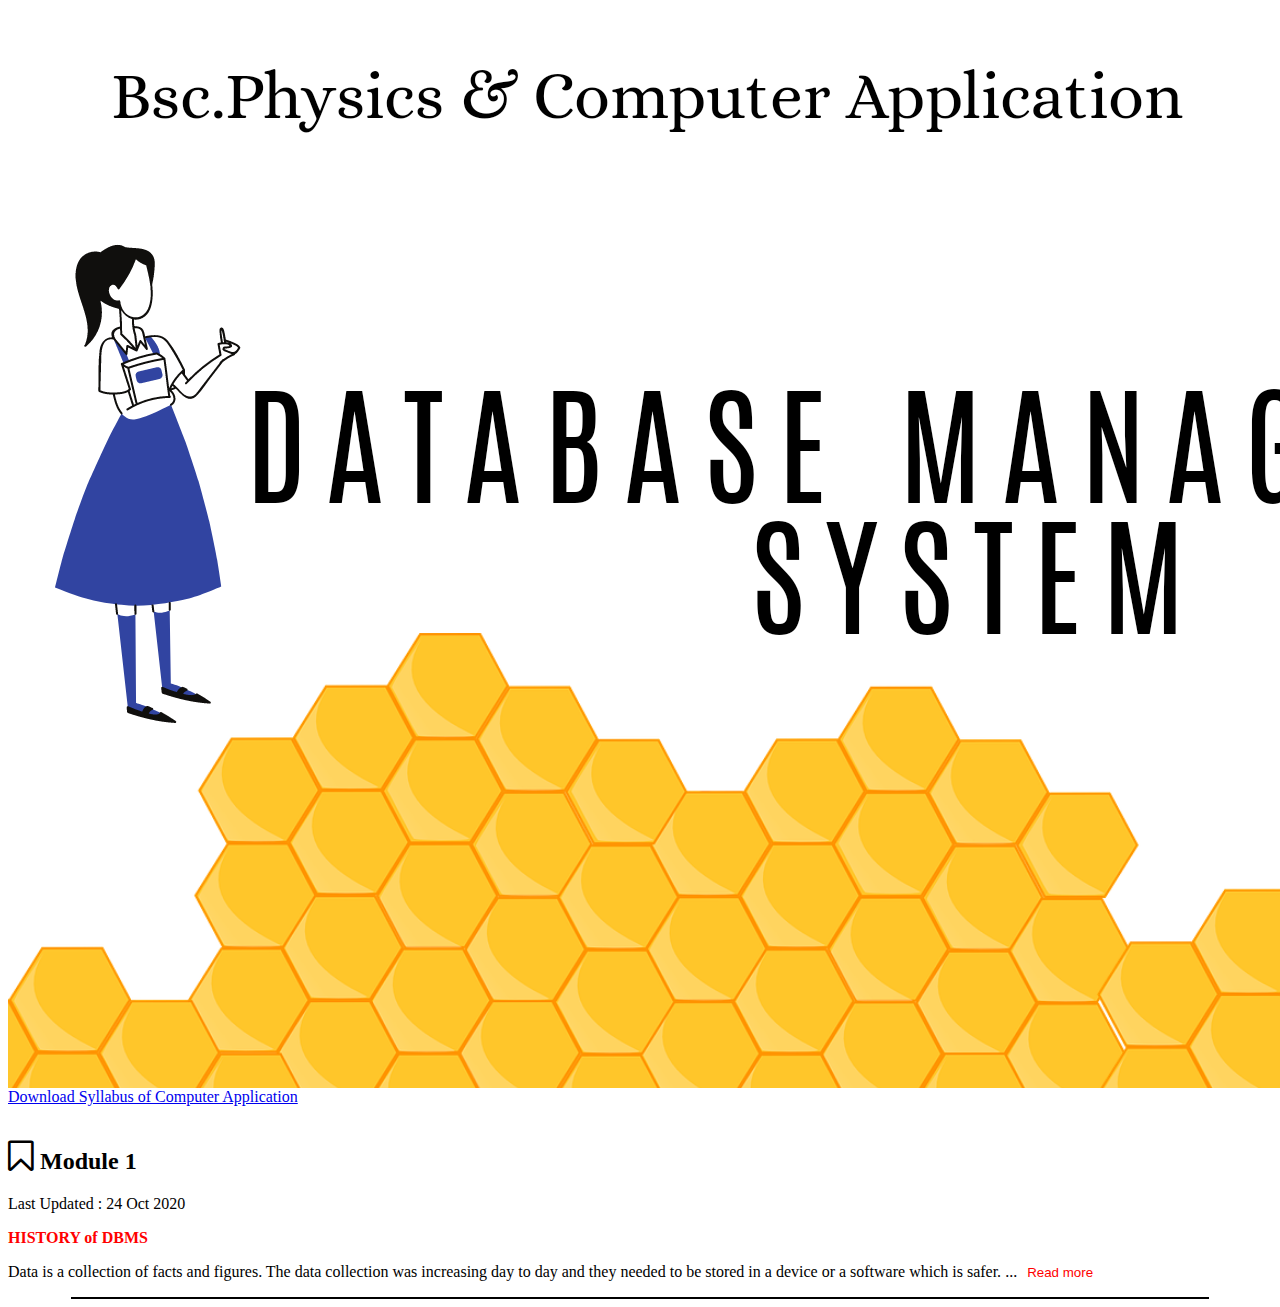
<file: index.html>
<html lang="en">

<head>
  <meta charset="UTF-8">
  <meta name="viewport" content="width=device-width, initial-scale=1.0">
  <title>Psc</title>
  <!--Bootstrap-->
  <link rel="stylesheet" href="https://cdn.jsdelivr.net/npm/bootstrap@4.5.3/dist/css/bootstrap.min.css"
    integrity="sha384-TX8t27EcRE3e/ihU7zmQxVncDAy5uIKz4rEkgIXeMed4M0jlfIDPvg6uqKI2xXr2" crossorigin="anonymous">
  <!--icons-->
  <link rel="stylesheet" href="https://cdnjs.cloudflare.com/ajax/libs/font-awesome/4.7.0/css/font-awesome.min.css">
  <!--css-->
  <link href="assets/css/style.css" type="text/css" rel="stylesheet">
</head>

<body>
  <header>
    <div id="carouselExampleSlidesOnly" class="carousel slide" data-ride="carousel">
      <div class="carousel-inner">
        <div class="carousel-item active">
          <img class="d-block w-100" src="assets/images/background.png" alt="First slide">
        </div>
      </div>
  </header>
  <div class="container">
    <!--.....................................................................................................-->

    <!--module1-->
<a href="assets/pdf/Computer syllabus PCA 2020.pdf" class="btn btn-success mt-2">Download Syllabus of Computer Application</a>
    <div class="card contents" data-city="module1">
      <h2><i class="fa fa-bookmark-o" style="font-size:36px"></i> Module 1</h2>
      <p>Last Updated : 24 Oct 2020</p>
      <p><b class="red">HISTORY of DBMS </b></p>
      <p>
        Data is a collection of facts and figures. The data collection was increasing day to day and they needed to be
        stored in a device or a software which is safer.
        <span class="dots">...</span>
        <span class="more" style="display: none;">
          Charles Bachman was the first person to develop the Integrated Data Store (IDS) which was based on network
          data model for which he was inaugurated with the Turing Award (The most prestigious award which is equivalent
          to Nobel prize in the field of Computer Science.). It was developed in early 1960’s.

          In the late 1960’s, IBM (International Business Machines Corporation) developed the Integrated Management
          Systems which is the standard database system used till date in many places. It was developed based on the
          hierarchical database model. It was during the year 1970 that the relational database model was developed by
          Edgar Codd. Many of the database models we use today are relational based. It was considered the standardized
          database model from then.

          The relational model was still in use by many people in the market.Later during the same decade (1980’s), IBM
          developed the Structured Query Language (SQL) as a part of R project. It was declared as a standard language
          for the queries by ISO and ANSI. The Transaction Management Systems for processing transactions was also
          developed by James Gray for which he was felicitated the Turing Award.

          Further, there were many other models with rich features like complex queries, datatypes to insert images and
          many others. The Internet Age has perhaps influenced the data models much more. Data models were developed
          using object oriented programming features, embedding with scripting languages like Hyper Text Markup Language
          (HTML) for queries. With humongous data being available online, DBMS is gaining more significance day by day.


          <br>
          <b>Database </b> is a collection of related data and data is a collection of facts and figures that can be
          processed
          to produce information.
          <br>
          Mostly data represents recordable facts. Data aids in producing information, which is based on facts. For
          example, if we have data about marks obtained by all students, we can then conclude about toppers and average
          marks.
          <br>
          <b>A Database Management </b> system stores data in such a way that it becomes easier to retrieve, manipulate,
          and
          produce information.
          <br><br>

          <b class="red"> CHARACTERISTICS</b><br><br>
          Traditionally, data was organized in file formats. DBMS was a new concept then, and all the research was done
          to make it overcome the deficiencies in traditional style of data management. A modern DBMS has the following
          characteristics <br><br>

          <b>1. Real-world entity</b><br> A modern DBMS is more realistic and uses real-world entities to design its
          architecture.
          It uses the behavior and attributes too. For example, a school database may use students as an entity and
          their age as an attribute.<br>

          <b>2. Relation-based tables</b><br> DBMS allows entities and relations among them to form tables. A user can
          understand
          the architecture of a database just by looking at the table names.<br>

          <b>3.Isolation of data and application</b><br> A database system is entirely different than its data. A
          database is an
          active entity, whereas data is said to be passive, on which the database works and organizes. DBMS also stores
          metadata, which is data about data, to ease its own process.<br>

          <b>4.Less redundancy</b><br> DBMS follows the rules of normalization, which splits a relation when any of its
          attributes
          is having redundancy in values. Normalization is a mathematically rich and scientific process that reduces
          data redundancy.<br>

          <b>5.Consistency</b> <br> Consistency is a state where every relation in a database remains consistent. There
          exist
          methods and techniques, which can detect attempt of leaving database in inconsistent state. A DBMS can provide
          greater consistency as compared to earlier forms of data storing applications like file-processing
          systems.<br>

          <b>6.Query Language</b><br> DBMS is equipped with query language, which makes it more efficient to retrieve
          and
          manipulate data. A user can apply as many and as different filtering options as required to retrieve a set of
          data. Traditionally it was not possible where file-processing system was used.<br>

          <b>7.ACID Properties</b> <br> DBMS follows the concepts of Atomicity, Consistency, Isolation, and Durability
          (normally
          shortened as ACID). These concepts are applied on transactions, which manipulate data in a database. ACID
          properties help the database stay healthy in multi-transactional environments and in case of failure.<br>

          <b>8.Multiuser and Concurrent Access</b><br> DBMS supports multi-user environment and allows them to access
          and
          manipulate data in parallel. Though there are restrictions on transactions when users attempt to handle the
          same data item, but users are always unaware of them.<br>

          <b>9.Multiple views</b><br> DBMS offers multiple views for different users. A user who is in the Sales
          department will
          have a different view of database than a person working in the Production department. This feature enables the
          users to have a concentrate view of the database according to their requirements.<br>

          <b>10.Security</b><br> Features like multiple views offer security to some extent where users are unable to
          access data of
          other users and departments. DBMS offers methods to impose constraints while entering data into the database
          and retrieving the same at a later stage. DBMS offers many different levels of security features, which
          enables multiple users to have different views with different features. For example, a user in the Sales
          department cannot see the data that belongs to the Purchase department. Additionally, it can also be managed
          how much data of the Sales department should be displayed to the user. Since a DBMS is not saved on the disk
          as traditional file systems, it is very hard for miscreants to break the code.<br><br>


          <b class="red">USERS</b><br><br>
          A typical DBMS has users with different rights and permissions who use it for different purposes. Some users
          retrieve data and some back it up. The users of a DBMS can be broadly categorized as follows<br><br>
          <img src="assets/images/dbms_users.png" class="img-fluid rounded mx-auto d-block"><br><br>

          <b>1.Administrators</b> <br> Administrators maintain the DBMS and are responsible for administrating the
          database. They
          are responsible to look after its usage and by whom it should be used. They create access profiles for users
          and apply limitations to maintain isolation and force security. Administrators also look after DBMS resources
          like system license, required tools, and other software and hardware related maintenance.<br>

          <b>2.Designers</b> <br> Designers are the group of people who actually work on the designing part of the
          database. They
          keep a close watch on what data should be kept and in what format. They identify and design the whole set of
          entities, relations, constraints, and views.<br>

          <b>3.End Users</b> <br> End users are those who actually reap the benefits of having a DBMS. End users can
          range from
          simple viewers who pay attention to the logs or market rates to sophisticated users such as business
          analysts.<br><br>

          <b class="red">ARCHITECTURE</b>
          <br>
          <br>
          The design of a DBMS depends on its architecture. It can be centralized or decentralized or hierarchical. The
          architecture of a DBMS can be seen as either single tier or multi-tier. An n-tier architecture divides the
          whole system into related but independent n modules, which can be independently modified, altered, changed, or
          replaced.<br>

          In 1-tier architecture, the DBMS is the only entity where the user directly sits on the DBMS and uses it. Any
          changes done here will directly be done on the DBMS itself. It does not provide handy tools for end-users.
          Database designers and programmers normally prefer to use single-tier architecture.<br>

          If the architecture of DBMS is 2-tier, then it must have an application through which the DBMS can be
          accessed. Programmers use 2-tier architecture where they access the DBMS by means of an application. Here the
          application tier is entirely independent of the database in terms of operation, design, and
          programming.<br><br>

          <b class="blue">3 TIER ARCHITECTURE</b><br>
          A 3-tier architecture separates its tiers from each other based on the complexity of the users and how they
          use the data present in the database. It is the most widely used architecture to design a DBMS.
          <br><br>


          <img src="assets/images/dbms_architecture.png" class="img-fluid rounded mx-auto d-block"><br><br>

          <b>1.Database (Data) Tier </b><br> At this tier, the database resides along with its query processing
          languages. We also
          have the relations that define the data and their constraints at this level.<br>

          <b>2.Application (Middle) Tier </b><br> At this tier reside the application server and the programs that
          access the
          database. For a user, this application tier presents an abstracted view of the database. End-users are unaware
          of any existence of the database beyond the application. At the other end, the database tier is not aware of
          any other user beyond the application tier. Hence, the application layer sits in the middle and acts as a
          mediator between the end-user and the database.<br>

          <b>3.User (Presentation) Tier </b><br> End-users operate on this tier and they know nothing about any
          existence of the
          database beyond this layer. At this layer, multiple views of the database can be provided by the application.
          All views are generated by applications that reside in the application tier.<br><br>

          Multiple-tier database architecture is highly modifiable, as almost all its components are independent and can
          be changed independently.<br><br>

          <b class="red">DATA MODELS</b><br><br>
          Data models define how the logical structure of a database is modeled. Data Models are fundamental entities to
          introduce abstraction in a DBMS. Data models define how data is connected to each other and how they are
          processed and stored inside the system.<br>

          The very first data model could be flat data-models, where all the data used are to be kept in the same plane.
          Earlier data models were not so scientific, hence they were prone to introduce lots of duplication and update
          anomalies<br><br>

          <b class="blue">
            Entity-Relationship Model
          </b>
          <br>
          Entity-Relationship (ER) Model is based on the notion of real-world entities and relationships among them.
          While formulating real-world scenario into the database model, the ER Model creates entity set, relationship
          set, general attributes and constraints.<br>

          ER Model is best used for the conceptual design of a database.<br>

          ER Model is based on<br><br>

          1.Entities and their attributes.<br>

          2.Relationships among entities.<br><br>


          <img src="assets/images/er_model_intro.png" class="img-fluid rounded mx-auto d-block"><br><br>

          <b>1.Entity</b> <br> An entity in an ER Model is a real-world entity having properties called attributes.
          Every attribute
          is defined by its set of values called domain. For example, in a school database, a student is considered as
          an entity. Student has various attributes like name, age, class, etc.<br>

          <b>2.Relationship</b> <br> The logical association among entities is called relationship. Relationships are
          mapped with
          entities in various ways. Mapping cardinalities define the number of association between two entities.<br><br>

          Mapping cardinalities <br><br>

          1.one to one<br>
          2.one to many<br>
          3.many to one<br>
          4.many to many<br><br>
          <b class="blue">Relational Model</b><br>
          The most popular data model in DBMS is the Relational Model. It is more scientific a model than others. This
          model is based on first-order predicate logic and defines a table as an n-ary relation.<br><br>

          <img src="assets/images/relational_model_table.png" class="img-fluid rounded mx-auto d-block"><br><br>

          The main highlights of this model are <br><br>

          Data is stored in tables called relations.<br>
          Relations can be normalized.<br>
          In normalized relations, values saved are atomic values.<br>
          Each row in a relation contains a unique value.<br>
          Each column in a relation contains values from a same domain.<br><br>


          <b class="red">DATABASE SCHEMA </b><br><br>
          A database schema is the skeleton structure that represents the logical view of the entire database. It
          defines how the data is organized and how the relations among them are associated. It formulates all the
          constraints that are to be applied on the data.<br>

          A database schema defines its entities and the relationship among them. It contains a descriptive detail of
          the database, which can be depicted by means of schema diagrams. It’s the database designers who design the
          schema to help programmers understand the database and make it useful.<br><br>

          <img src="assets/images/dbms_schemas.png" class="img-fluid rounded mx-auto d-block"><br><br>


          A database schema can be divided broadly into two categories <br><br>

          <b>1.Physical Database Schema </b><br> This schema pertains to the actual storage of data and its form of
          storage like
          files, indices, etc. It defines how the data will be stored in a secondary storage.<br>

          <b>2.Logical Database Schema </b><br> This schema defines all the logical constraints that need to be applied
          on the data
          stored. It defines tables, views, and integrity constraints.<br><br>

          <b class="blue">Database Instance</b><br>
          It is important that we distinguish these two terms individually. Database schema is the skeleton of database.
          It is designed when the database doesn't exist at all. Once the database is operational, it is very difficult
          to make any changes to it. A database schema does not contain any data or information.<br>

          A database instance is a state of operational database with data at any given time. It contains a snapshot of
          the database. Database instances tend to change with time. A DBMS ensures that its every instance (state) is
          in a valid state, by diligently following all the validations, constraints, and conditions that the database
          designers have imposed.<br><br>

          <b class="red">DATA INDEPENDANCE</b><br><br>
          If a database system is not multi-layered, then it becomes difficult to make any changes in the database
          system. Database systems are designed in multi-layers as we learnt earlier<br>
          A database system normally contains a lot of data in addition to users’ data. For example, it stores data
          about data, known as metadata, to locate and retrieve data easily. It is rather difficult to modify or update
          a set of metadata once it is stored in the database. But as a DBMS expands, it needs to change over time to
          satisfy the requirements of the users. If the entire data is dependent, it would become a tedious and highly
          complex job<br><br>


          <img src="assets/images/data_independence.png" class="img-fluid rounded mx-auto d-block"><br><br>

          Metadata itself follows a layered architecture, so that when we change data at one layer, it does not affect
          the data at another level. This data is independent but mapped to each other.<br><br>

          <b>1.Logical Data Independence</b><br>
          Logical data is data about database, that is, it stores information about how data is managed inside. For
          example, a table (relation) stored in the database and all its constraints, applied on that relation.<br>

          Logical data independence is a kind of mechanism, which liberalizes itself from actual data stored on the
          disk. If we do some changes on table format, it should not change the data residing on the disk.<br><br>

          <b>2.Physical Data Independence</b><br>
          All the schemas are logical, and the actual data is stored in bit format on the disk. Physical data
          independence is the power to change the physical data without impacting the schema or logical data.<br>

          For example, in case we want to change or upgrade the storage system itself − suppose we want to replace
          hard-disks with SSD − it should not have any impact on the logical data or schemas.<br>



          <br>
          <a
            href="https://www.geeksforgeeks.org/history-of-dbms/#:~:text=Many%20of%20the%20database%20models,a%20part%20of%20R%20project.">Geeksforgeks..</a><br>
          <a href="https://www.tutorialspoint.com/dbms/dbms_overview.htm">Tutorialspoint..</a><br>
        </span>
        <button onclick="readMore('module1')" class="myBtn more-button">Read more</button>
      </p>
      <hr style="height:2px;border-width:0;color:black;background-color:black;width: 90%;">
    </div>

    <!-- module1end end -->
    <!--.....................................................................................................-->
  </div>


  <!--bootstrap-->
  <script src="https://code.jquery.com/jquery-3.5.1.slim.min.js"
    integrity="sha384-DfXdz2htPH0lsSSs5nCTpuj/zy4C+OGpamoFVy38MVBnE+IbbVYUew+OrCXaRkfj"
    crossorigin="anonymous"></script>
  <script src="https://cdn.jsdelivr.net/npm/popper.js@1.16.1/dist/umd/popper.min.js"
    integrity="sha384-9/reFTGAW83EW2RDu2S0VKaIzap3H66lZH81PoYlFhbGU+6BZp6G7niu735Sk7lN"
    crossorigin="anonymous"></script>
  <script src="https://cdn.jsdelivr.net/npm/bootstrap@4.5.3/dist/js/bootstrap.min.js"
    integrity="sha384-w1Q4orYjBQndcko6MimVbzY0tgp4pWB4lZ7lr30WKz0vr/aWKhXdBNmNb5D92v7s"
    crossorigin="anonymous"></script>
  <!--javascript-->
  <script src="assets/js/javascript.js"></script>

</html>
</file>
<file: assets/css/style.css>
.contents{
    margin-top:2em;
    border: none;
}
.more-button{
    background-color: white;
    border: none;
    color: red;
    outline: none;
}

#more {
    display: none;
}
*:focus {
    outline: 0 !important;
}
.answer{
    margin-left: 1em;
    color:red;
}
.red{
    color: red;
}
.blue{
    color: blue;
}
</file>
